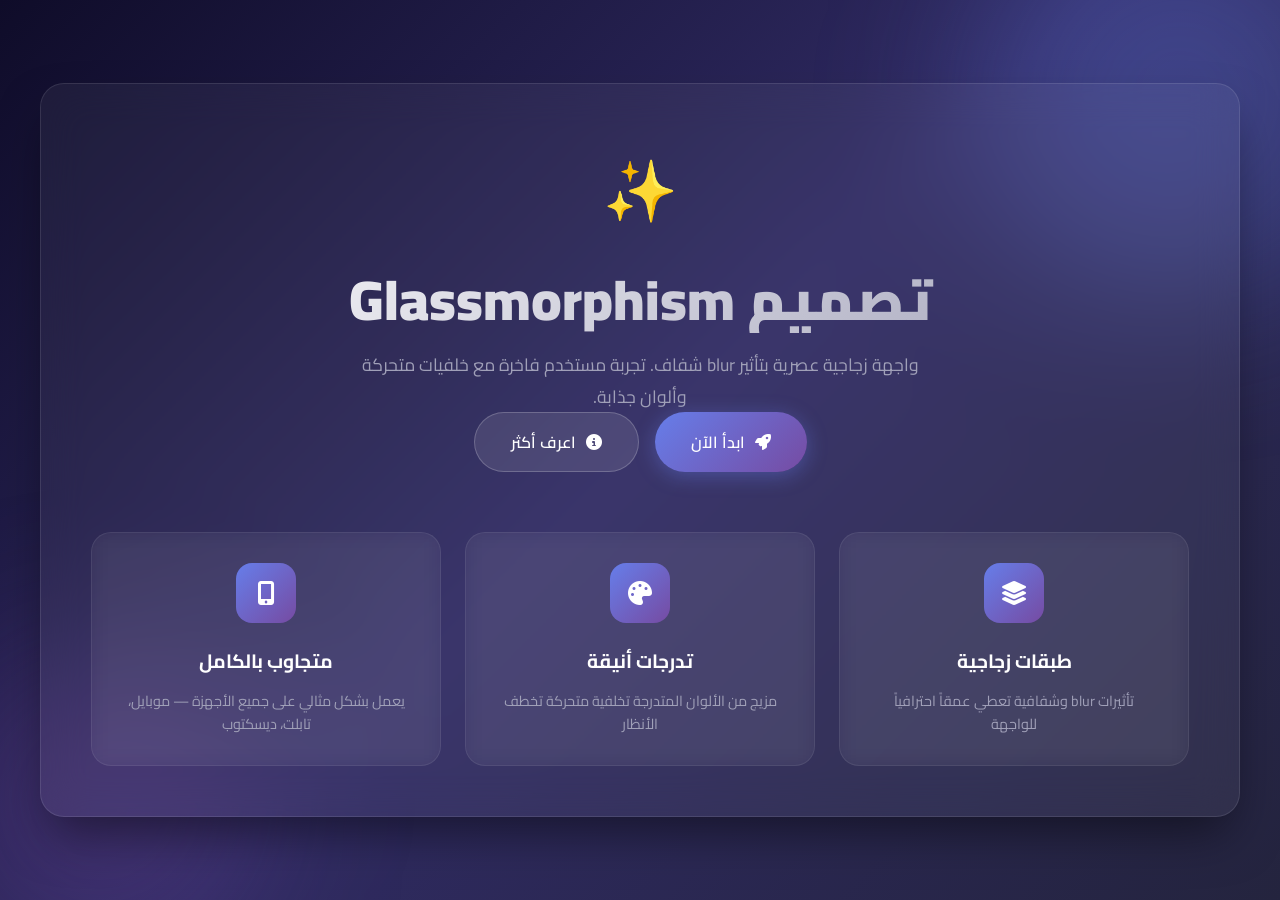
<file: DesignTemplates/glassmorphism/index.html>
<!DOCTYPE html>
<html lang="ar" dir="rtl">
<head>
<meta charset="UTF-8">
<meta name="viewport" content="width=device-width, initial-scale=1.0">
<title>Glassmorphism Template</title>
<link href="https://fonts.googleapis.com/css2?family=Cairo:wght@300;400;600;700;900&display=swap" rel="stylesheet">
<link rel="stylesheet" href="https://cdnjs.cloudflare.com/ajax/libs/font-awesome/6.5.1/css/all.min.css">
<link href="https://unpkg.com/aos@2.3.1/dist/aos.css" rel="stylesheet">
<style>
* { margin: 0; padding: 0; box-sizing: border-box; }
body {
    font-family: 'Cairo', sans-serif;
    min-height: 100vh;
    background: linear-gradient(135deg, #0f0c29, #302b63, #24243e);
    display: flex;
    justify-content: center;
    align-items: center;
    padding: 20px;
    overflow-x: hidden;
    position: relative;
}
/* Floating orbs */
body::before, body::after {
    content: '';
    position: fixed;
    border-radius: 50%;
    filter: blur(80px);
    z-index: -1;
}
body::before {
    width: 400px; height: 400px;
    background: rgba(102, 126, 234, 0.3);
    top: -100px; right: -100px;
    animation: floatOrb 20s ease-in-out infinite;
}
body::after {
    width: 300px; height: 300px;
    background: rgba(118, 75, 162, 0.3);
    bottom: -50px; left: -50px;
    animation: floatOrb 15s ease-in-out infinite reverse;
}
@keyframes floatOrb {
    0%, 100% { transform: translate(0, 0) scale(1); }
    33% { transform: translate(50px, -50px) scale(1.1); }
    66% { transform: translate(-30px, 30px) scale(0.9); }
}
.container {
    width: 100%;
    max-width: 1200px;
}
.glass-card {
    background: rgba(255, 255, 255, 0.05);
    backdrop-filter: blur(20px);
    -webkit-backdrop-filter: blur(20px);
    border: 1px solid rgba(255, 255, 255, 0.1);
    border-radius: 24px;
    padding: 50px;
    box-shadow: 0 25px 50px -12px rgba(0, 0, 0, 0.5);
}
.hero h1 {
    font-size: 3.5rem;
    font-weight: 900;
    background: linear-gradient(135deg, #fff 0%, #a0a0b8 100%);
    -webkit-background-clip: text;
    -webkit-text-fill-color: transparent;
    background-clip: text;
    margin-bottom: 16px;
    line-height: 1.2;
}
.hero p {
    color: #a0a0b8;
    font-size: 1.1rem;
    line-height: 1.8;
    margin-bottom: 40px;
    max-width: 600px;
}
.btn-group { display: flex; gap: 16px; flex-wrap: wrap; }
.btn {
    padding: 14px 36px;
    border-radius: 50px;
    font-family: 'Cairo', sans-serif;
    font-size: 1rem;
    font-weight: 600;
    cursor: pointer;
    border: none;
    transition: all 0.3s ease;
    text-decoration: none;
    display: inline-flex;
    align-items: center;
    gap: 10px;
}
.btn-primary {
    background: linear-gradient(135deg, #667eea, #764ba2);
    color: white;
    box-shadow: 0 4px 20px rgba(102, 126, 234, 0.4);
}
.btn-primary:hover { transform: translateY(-3px); box-shadow: 0 8px 30px rgba(102, 126, 234, 0.6); }
.btn-glass {
    background: rgba(255, 255, 255, 0.1);
    color: white;
    border: 1px solid rgba(255, 255, 255, 0.2);
}
.btn-glass:hover { background: rgba(255, 255, 255, 0.15); transform: translateY(-3px); }
.features {
    display: grid;
    grid-template-columns: repeat(auto-fit, minmax(280px, 1fr));
    gap: 24px;
    margin-top: 60px;
}
.feature-card {
    background: rgba(255, 255, 255, 0.03);
    backdrop-filter: blur(10px);
    border: 1px solid rgba(255, 255, 255, 0.08);
    border-radius: 20px;
    padding: 30px;
    transition: all 0.4s ease;
    text-align: center;
}
.feature-card:hover {
    background: rgba(255, 255, 255, 0.08);
    transform: translateY(-8px);
    border-color: rgba(255, 255, 255, 0.2);
}
.feature-icon {
    width: 60px; height: 60px;
    background: linear-gradient(135deg, #667eea, #764ba2);
    border-radius: 16px;
    display: flex;
    align-items: center;
    justify-content: center;
    margin: 0 auto 20px;
    font-size: 24px;
    color: white;
}
.feature-card h3 { color: white; font-size: 1.2rem; margin-bottom: 10px; }
.feature-card p { color: #a0a0b8; font-size: 0.9rem; line-height: 1.6; }
@media (max-width: 768px) {
    .glass-card { padding: 30px; }
    .hero h1 { font-size: 2rem; }
    .btn-group { flex-direction: column; }
    .btn { justify-content: center; }
}
</style>
</head>
<body>
<div class="container">
    <div class="glass-card" data-aos="fade-up">
        <div class="hero" style="text-align:center">
            <div style="font-size:60px; margin-bottom:20px">✨</div>
            <h1>تصميم Glassmorphism</h1>
            <p style="margin:0 auto">واجهة زجاجية عصرية بتأثير blur شفاف. تجربة مستخدم فاخرة مع خلفيات متحركة وألوان جذابة.</p>
            <div class="btn-group" style="justify-content:center">
                <button class="btn btn-primary"><i class="fas fa-rocket"></i> ابدأ الآن</button>
                <button class="btn btn-glass"><i class="fas fa-info-circle"></i> اعرف أكثر</button>
            </div>
        </div>
        <div class="features">
            <div class="feature-card" data-aos="fade-up" data-aos-delay="100">
                <div class="feature-icon"><i class="fas fa-layer-group"></i></div>
                <h3>طبقات زجاجية</h3>
                <p>تأثيرات blur وشفافية تعطي عمقاً احترافياً للواجهة</p>
            </div>
            <div class="feature-card" data-aos="fade-up" data-aos-delay="200">
                <div class="feature-icon"><i class="fas fa-palette"></i></div>
                <h3>تدرجات أنيقة</h3>
                <p>مزيج من الألوان المتدرجة تخلفية متحركة تخطف الأنظار</p>
            </div>
            <div class="feature-card" data-aos="fade-up" data-aos-delay="300">
                <div class="feature-icon"><i class="fas fa-mobile-alt"></i></div>
                <h3>متجاوب بالكامل</h3>
                <p>يعمل بشكل مثالي على جميع الأجهزة — موبايل، تابلت، ديسكتوب</p>
            </div>
        </div>
    </div>
</div>
<script src="https://unpkg.com/aos@2.3.1/dist/aos.js"></script>
<script>AOS.init({ duration: 1000, once: true });</script>
</body>
</html>
</file>
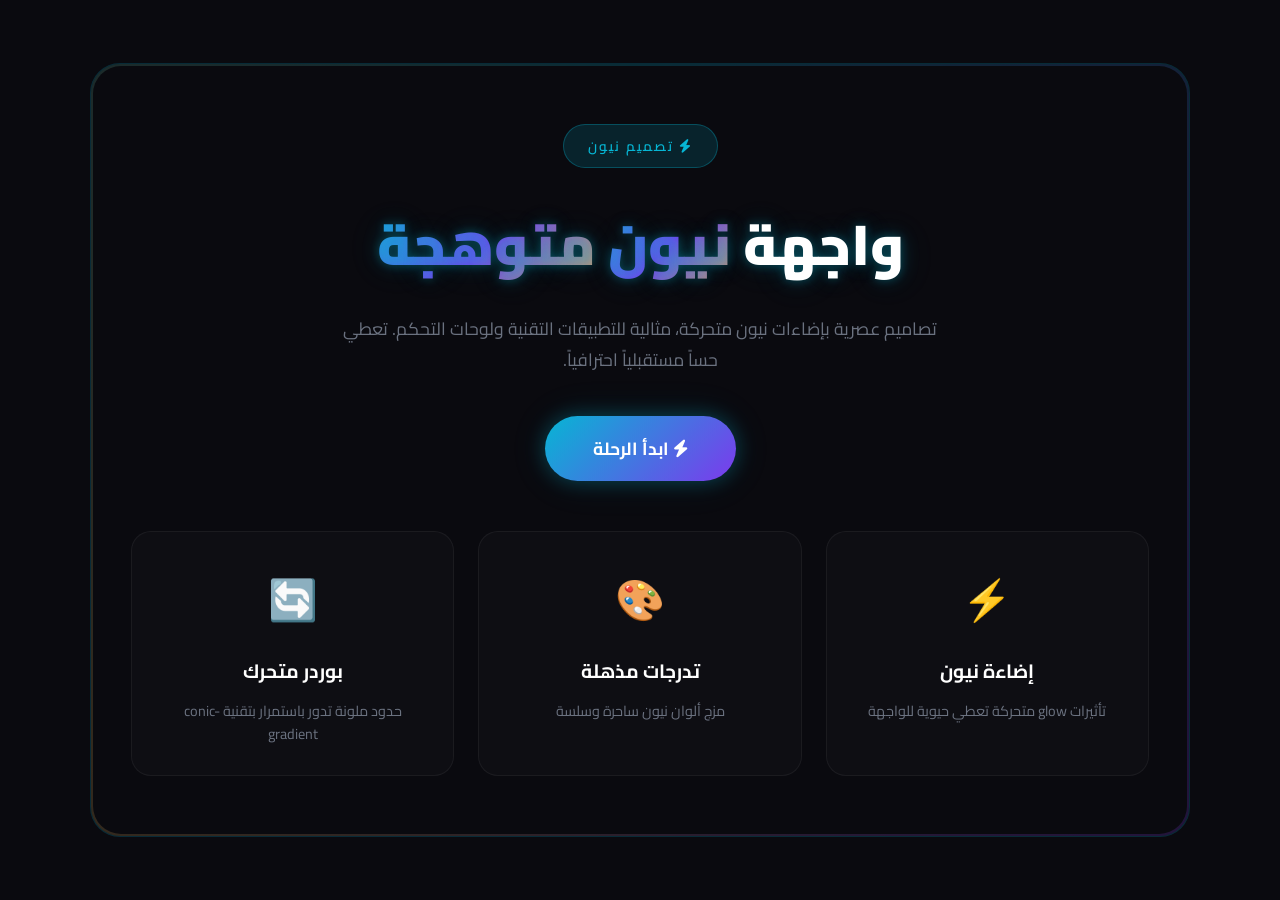
<file: DesignTemplates/neon/index.html>
<!DOCTYPE html>
<html lang="ar" dir="rtl">
<head>
<meta charset="UTF-8">
<meta name="viewport" content="width=device-width, initial-scale=1.0">
<title>Neon Template</title>
<link href="https://fonts.googleapis.com/css2?family=Cairo:wght@300;400;600;700;900&display=swap" rel="stylesheet">
<link rel="stylesheet" href="https://cdnjs.cloudflare.com/ajax/libs/font-awesome/6.5.1/css/all.min.css">
<style>
* { margin: 0; padding: 0; box-sizing: border-box; }
body {
    font-family: 'Cairo', sans-serif;
    background: #0a0a0f;
    color: white;
    min-height: 100vh;
    display: flex;
    justify-content: center;
    align-items: center;
    padding: 20px;
}
.container { max-width: 1100px; width: 100%; }
.neon-glow {
    text-align: center;
    padding: 60px 40px;
    border-radius: 30px;
    background: rgba(10, 10, 15, 0.8);
    border: 1px solid rgba(6, 182, 212, 0.2);
    position: relative;
    overflow: hidden;
}
.neon-glow::before {
    content: '';
    position: absolute;
    top: -2px; left: -2px; right: -2px; bottom: -2px;
    background: conic-gradient(#06b6d4, #7c3aed, #d4a853, #06b6d4);
    border-radius: 32px;
    z-index: -1;
    animation: spinBorder 4s linear infinite;
}
@keyframes spinBorder {
    to { transform: rotate(360deg); }
}
.neon-glow::after {
    content: '';
    position: absolute;
    top: 2px; left: 2px; right: 2px; bottom: 2px;
    background: #0a0a0f;
    border-radius: 28px;
    z-index: -1;
}
.badge {
    display: inline-block;
    padding: 8px 24px;
    border-radius: 50px;
    background: rgba(6, 182, 212, 0.15);
    border: 1px solid rgba(6, 182, 212, 0.3);
    color: #06b6d4;
    font-size: 0.85rem;
    font-weight: 600;
    margin-bottom: 24px;
    text-transform: uppercase;
    letter-spacing: 2px;
}
.neon-title {
    font-size: 3.5rem;
    font-weight: 900;
    margin-bottom: 16px;
    text-shadow: 0 0 10px rgba(6, 182, 212, 0.3),
                 0 0 20px rgba(6, 182, 212, 0.2),
                 0 0 40px rgba(6, 182, 212, 0.1);
}
.neon-title span {
    background: linear-gradient(135deg, #06b6d4, #7c3aed, #d4a853);
    -webkit-background-clip: text;
    -webkit-text-fill-color: transparent;
    background-clip: text;
}
.neon-subtitle {
    color: #6b7280;
    font-size: 1.1rem;
    max-width: 600px;
    margin: 0 auto 40px;
    line-height: 1.8;
}
.btn-neon {
    padding: 16px 48px;
    border-radius: 50px;
    border: none;
    font-family: 'Cairo', sans-serif;
    font-size: 1.1rem;
    font-weight: 700;
    cursor: pointer;
    background: linear-gradient(135deg, #06b6d4, #7c3aed);
    color: white;
    box-shadow: 0 0 20px rgba(6, 182, 212, 0.3),
                0 0 40px rgba(6, 182, 212, 0.1);
    transition: all 0.3s ease;
    position: relative;
    overflow: hidden;
}
.btn-neon:hover {
    transform: translateY(-3px) scale(1.02);
    box-shadow: 0 0 30px rgba(6, 182, 212, 0.5),
                0 0 60px rgba(6, 182, 212, 0.2);
}
.card-grid {
    display: grid;
    grid-template-columns: repeat(auto-fit, minmax(300px, 1fr));
    gap: 24px;
    margin-top: 50px;
}
.neon-card {
    background: rgba(255, 255, 255, 0.02);
    border: 1px solid rgba(255, 255, 255, 0.05);
    border-radius: 20px;
    padding: 30px;
    text-align: center;
    transition: all 0.4s ease;
}
.neon-card:hover {
    border-color: #06b6d4;
    box-shadow: 0 0 20px rgba(6, 182, 212, 0.1);
    transform: translateY(-5px);
}
.neon-icon {
    font-size: 40px;
    margin-bottom: 16px;
    display: block;
}
.neon-card h3 { color: white; font-size: 1.2rem; margin-bottom: 10px; }
.neon-card p { color: #6b7280; font-size: 0.9rem; line-height: 1.6; }
@keyframes pulseGlow {
    0%, 100% { text-shadow: 0 0 10px rgba(6, 182, 212, 0.3); }
    50% { text-shadow: 0 0 20px rgba(6, 182, 212, 0.6), 0 0 40px rgba(6, 182, 212, 0.3); }
}
.glow-text { animation: pulseGlow 2s ease-in-out infinite; }
@media (max-width: 768px) {
    .neon-title { font-size: 2rem; }
    .neon-glow { padding: 30px 20px; }
}
</style>
</head>
<body>
<div class="container">
    <div class="neon-glow">
        <div class="badge"><i class="fas fa-bolt"></i> تصميم نيون</div>
        <h1 class="neon-title">واجهة <span>نيون</span> <span class="glow-text">متوهجة</span></h1>
        <p class="neon-subtitle">تصاميم عصرية بإضاءات نيون متحركة، مثالية للتطبيقات التقنية ولوحات التحكم. تعطي حساً مستقبلياً احترافياً.</p>
        <button class="btn-neon" onclick="animateBtn(this)">
            <i class="fas fa-bolt"></i> ابدأ الرحلة
        </button>
        <div class="card-grid">
            <div class="neon-card">
                <span class="neon-icon">⚡</span>
                <h3>إضاءة نيون</h3>
                <p>تأثيرات glow متحركة تعطي حيوية للواجهة</p>
            </div>
            <div class="neon-card">
                <span class="neon-icon">🎨</span>
                <h3>تدرجات مذهلة</h3>
                <p>مزج ألوان نيون ساحرة وسلسة</p>
            </div>
            <div class="neon-card">
                <span class="neon-icon">🔄</span>
                <h3>بوردر متحرك</h3>
                <p>حدود ملونة تدور باستمرار بتقنية conic-gradient</p>
            </div>
        </div>
    </div>
</div>
<script>
function animateBtn(btn) {
    btn.textContent = '✨ تم!';
    btn.style.background = 'linear-gradient(135deg, #d4a853, #7c3aed)';
    setTimeout(() => {
        btn.innerHTML = '<i class="fas fa-bolt"></i> ابدأ الرحلة';
        btn.style.background = '';
    }, 2000);
}
</script>
</body>
</html>
</file>
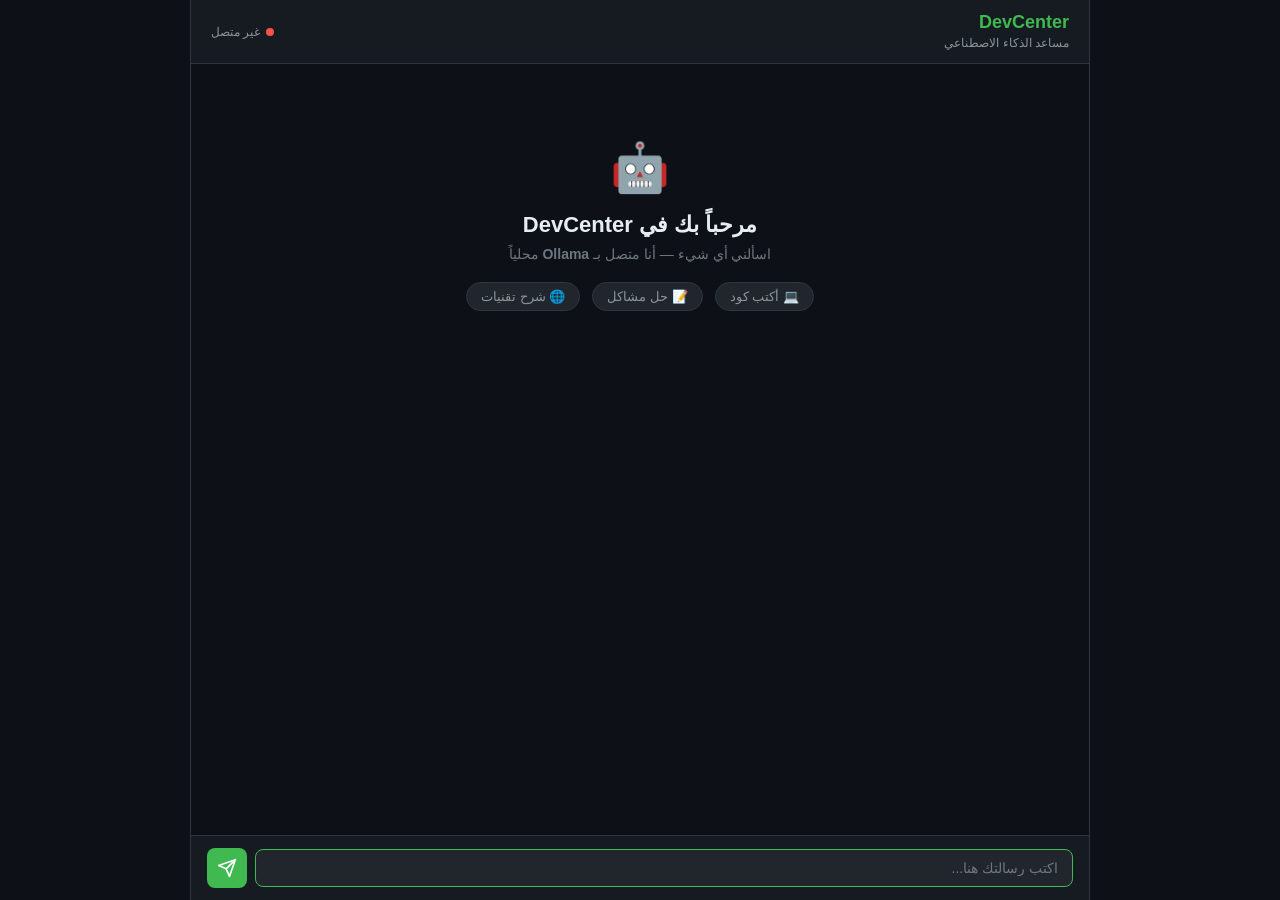
<file: WebApps/ChatApp/client/index.html>
<!DOCTYPE html>
<html lang="ar" dir="rtl">
<head>
  <meta charset="UTF-8">
  <meta name="viewport" content="width=device-width, initial-scale=1.0">
  <title>DevCenter - الذكاء الاصطناعي</title>
  <link rel="stylesheet" href="style.css">
</head>
<body>
  <div id="app">
    <header>
      <div class="header-content">
        <h1>DevCenter</h1>
        <span class="subtitle">مساعد الذكاء الاصطناعي</span>
      </div>
      <div class="header-status">
        <span id="status-dot" class="status-dot offline"></span>
        <span id="status-text">جاري الاتصال...</span>
      </div>
    </header>

    <main id="chat-container">
      <div id="welcome">
        <div class="welcome-icon">🤖</div>
        <h2>مرحباً بك في DevCenter</h2>
        <p>اسألني أي شيء — أنا متصل بـ <strong>Ollama</strong> محلياً</p>
        <div class="hints">
          <span>💻 أكتب كود</span>
          <span>📝 حل مشاكل</span>
          <span>🌐 شرح تقنيات</span>
        </div>
      </div>
      <div id="messages"></div>
    </main>

    <footer>
      <form id="chat-form" autocomplete="off">
        <input
          type="text"
          id="message-input"
          placeholder="اكتب رسالتك هنا..."
          autofocus
        />
        <button type="submit" id="send-btn" aria-label="إرسال">
          <svg width="20" height="20" viewBox="0 0 24 24" fill="none" stroke="currentColor" stroke-width="2" stroke-linecap="round" stroke-linejoin="round">
            <line x1="22" y1="2" x2="11" y2="13"></line>
            <polygon points="22 2 15 22 11 13 2 9 22 2"></polygon>
          </svg>
        </button>
      </form>
    </footer>
  </div>

  <div id="toast" class="toast hidden"></div>
  <script src="script.js"></script>
</body>
</html>
</file>
<file: WebApps/ChatApp/client/style.css>
* {
  margin: 0;
  padding: 0;
  box-sizing: border-box;
}

:root {
  --bg-primary: #0d1117;
  --bg-secondary: #161b22;
  --bg-tertiary: #21262d;
  --border-color: #30363d;
  --text-primary: #e6edf3;
  --text-secondary: #8b949e;
  --text-muted: #6e7681;
  --accent: #3fb950;
  --accent-hover: #4cda6a;
  --user-msg: #1f6feb;
  --user-msg-hover: #256fd4;
  --bot-msg: #161b22;
  --danger: #f85149;
  --shadow: 0 1px 3px rgba(0, 0, 0, 0.3);
  --radius: 8px;
}

html, body {
  height: 100%;
  font-family: 'Segoe UI', 'Noto Sans Arabic', 'Tahoma', sans-serif;
  background: var(--bg-primary);
  color: var(--text-primary);
  direction: rtl;
  overflow: hidden;
}

#app {
  display: flex;
  flex-direction: column;
  height: 100vh;
  max-width: 900px;
  margin: 0 auto;
  border-left: 1px solid var(--border-color);
  border-right: 1px solid var(--border-color);
}

header {
  display: flex;
  justify-content: space-between;
  align-items: center;
  padding: 12px 20px;
  background: var(--bg-secondary);
  border-bottom: 1px solid var(--border-color);
  flex-shrink: 0;
}

.header-content h1 {
  font-size: 18px;
  font-weight: 700;
  color: var(--accent);
}

.subtitle {
  font-size: 12px;
  color: var(--text-secondary);
}

.header-status {
  display: flex;
  align-items: center;
  gap: 6px;
  font-size: 12px;
  color: var(--text-secondary);
}

.status-dot {
  width: 8px;
  height: 8px;
  border-radius: 50%;
  flex-shrink: 0;
}

.status-dot.online { background: var(--accent); box-shadow: 0 0 6px var(--accent); }
.status-dot.offline { background: var(--danger); }
.status-dot.loading { background: #d29922; animation: pulse 1s infinite; }

@keyframes pulse {
  0%, 100% { opacity: 1; }
  50% { opacity: 0.4; }
}

#chat-container {
  flex: 1;
  overflow-y: auto;
  padding: 16px;
  scroll-behavior: smooth;
}

#chat-container::-webkit-scrollbar { width: 6px; }
#chat-container::-webkit-scrollbar-track { background: transparent; }
#chat-container::-webkit-scrollbar-thumb {
  background: var(--border-color);
  border-radius: 3px;
}

#welcome {
  text-align: center;
  padding: 60px 20px 40px;
  color: var(--text-muted);
}

#welcome .welcome-icon { font-size: 48px; margin-bottom: 16px; }

#welcome h2 {
  font-size: 22px;
  color: var(--text-primary);
  margin-bottom: 8px;
}

#welcome p { font-size: 14px; margin-bottom: 20px; }

.hints {
  display: flex;
  justify-content: center;
  gap: 12px;
  flex-wrap: wrap;
}

.hints span {
  background: var(--bg-tertiary);
  border: 1px solid var(--border-color);
  border-radius: 20px;
  padding: 6px 14px;
  font-size: 13px;
  color: var(--text-secondary);
}

#messages {
  display: flex;
  flex-direction: column;
  gap: 12px;
}

.message {
  display: flex;
  gap: 10px;
  max-width: 85%;
  animation: msgIn 0.2s ease-out;
}

@keyframes msgIn {
  from { opacity: 0; transform: translateY(8px); }
  to { opacity: 1; transform: translateY(0); }
}

.message.user { align-self: flex-end; flex-direction: row-reverse; }
.message.bot { align-self: flex-start; }

.message-avatar {
  width: 32px;
  height: 32px;
  border-radius: 50%;
  display: flex;
  align-items: center;
  justify-content: center;
  font-size: 16px;
  flex-shrink: 0;
}

.message.user .message-avatar { background: var(--user-msg); color: #fff; }
.message.bot .message-avatar { background: var(--bg-tertiary); border: 1px solid var(--border-color); }

.message-body {
  background: var(--bot-msg);
  border: 1px solid var(--border-color);
  border-radius: var(--radius);
  padding: 10px 14px;
  font-size: 14px;
  line-height: 1.6;
  word-wrap: break-word;
}

.message.user .message-body { background: var(--user-msg); border-color: var(--user-msg); color: #fff; }
.message.bot .message-body { background: var(--bg-secondary); }

.message-body p { margin-bottom: 8px; }
.message-body p:last-child { margin-bottom: 0; }

.message-body pre {
  background: var(--bg-primary);
  border: 1px solid var(--border-color);
  border-radius: 6px;
  padding: 12px;
  overflow-x: auto;
  direction: ltr;
  text-align: left;
  font-size: 13px;
  font-family: 'Cascadia Code', 'JetBrains Mono', 'Consolas', monospace;
  margin: 8px 0;
}

.message-body code {
  background: var(--bg-primary);
  padding: 2px 6px;
  border-radius: 4px;
  font-size: 13px;
  font-family: 'Cascadia Code', 'JetBrains Mono', 'Consolas', monospace;
}

.message-body pre code { padding: 0; background: transparent; }

.message-body ul, .message-body ol { padding-right: 20px; margin: 8px 0; }

.message-body h1, .message-body h2, .message-body h3 { margin: 12px 0 6px; color: var(--accent); }
.message-body h1 { font-size: 16px; }
.message-body h2 { font-size: 15px; }
.message-body h3 { font-size: 14px; }

.message-body blockquote {
  border-right: 3px solid var(--accent);
  padding-right: 10px;
  color: var(--text-secondary);
  margin: 8px 0;
}

.message-body table {
  border-collapse: collapse;
  margin: 8px 0;
  width: 100%;
  direction: ltr;
  text-align: left;
}

.message-body th, .message-body td {
  border: 1px solid var(--border-color);
  padding: 6px 10px;
  font-size: 13px;
}

.message-body th { background: var(--bg-tertiary); color: var(--text-primary); }

.message-body a { color: #58a6ff; text-decoration: none; }
.message-body a:hover { text-decoration: underline; }

.message-time {
  font-size: 11px;
  color: var(--text-muted);
  margin-top: 4px;
  text-align: left;
}

footer {
  padding: 12px 16px;
  background: var(--bg-secondary);
  border-top: 1px solid var(--border-color);
  flex-shrink: 0;
}

#chat-form {
  display: flex;
  gap: 8px;
  align-items: center;
}

#message-input {
  flex: 1;
  background: var(--bg-tertiary);
  border: 1px solid var(--border-color);
  border-radius: var(--radius);
  padding: 10px 14px;
  color: var(--text-primary);
  font-size: 14px;
  font-family: inherit;
  outline: none;
  transition: border-color 0.2s;
}

#message-input::placeholder { color: var(--text-muted); }
#message-input:focus { border-color: var(--accent); }

#send-btn {
  width: 40px;
  height: 40px;
  border: none;
  border-radius: var(--radius);
  background: var(--accent);
  color: #fff;
  display: flex;
  align-items: center;
  justify-content: center;
  cursor: pointer;
  transition: background 0.2s, transform 0.1s;
  flex-shrink: 0;
}

#send-btn:hover { background: var(--accent-hover); }
#send-btn:active { transform: scale(0.95); }
#send-btn:disabled { opacity: 0.5; cursor: not-allowed; }

.typing .message-body {
  display: flex;
  gap: 4px;
  align-items: center;
  padding: 14px 18px;
}

.typing .dot {
  width: 8px;
  height: 8px;
  border-radius: 50%;
  background: var(--text-muted);
  animation: typingBounce 1.4s infinite ease-in-out both;
}

.typing .dot:nth-child(1) { animation-delay: -0.32s; }
.typing .dot:nth-child(2) { animation-delay: -0.16s; }
.typing .dot:nth-child(3) { animation-delay: 0s; }

@keyframes typingBounce {
  0%, 80%, 100% { transform: scale(0.6); }
  40% { transform: scale(1); }
}

.toast {
  position: fixed;
  bottom: 80px;
  left: 50%;
  transform: translateX(-50%);
  background: var(--bg-tertiary);
  border: 1px solid var(--border-color);
  border-radius: var(--radius);
  padding: 10px 20px;
  font-size: 13px;
  color: var(--text-primary);
  box-shadow: 0 4px 12px rgba(0, 0, 0, 0.4);
  z-index: 100;
  transition: opacity 0.3s, transform 0.3s;
}

.toast.hidden {
  opacity: 0;
  transform: translateX(-50%) translateY(10px);
  pointer-events: none;
}

@media (max-width: 600px) {
  #app { border: none; }
  .message { max-width: 92%; }
  header { padding: 10px 14px; }
  .header-content h1 { font-size: 16px; }
  .hints span { font-size: 12px; padding: 4px 10px; }
}
</file>
